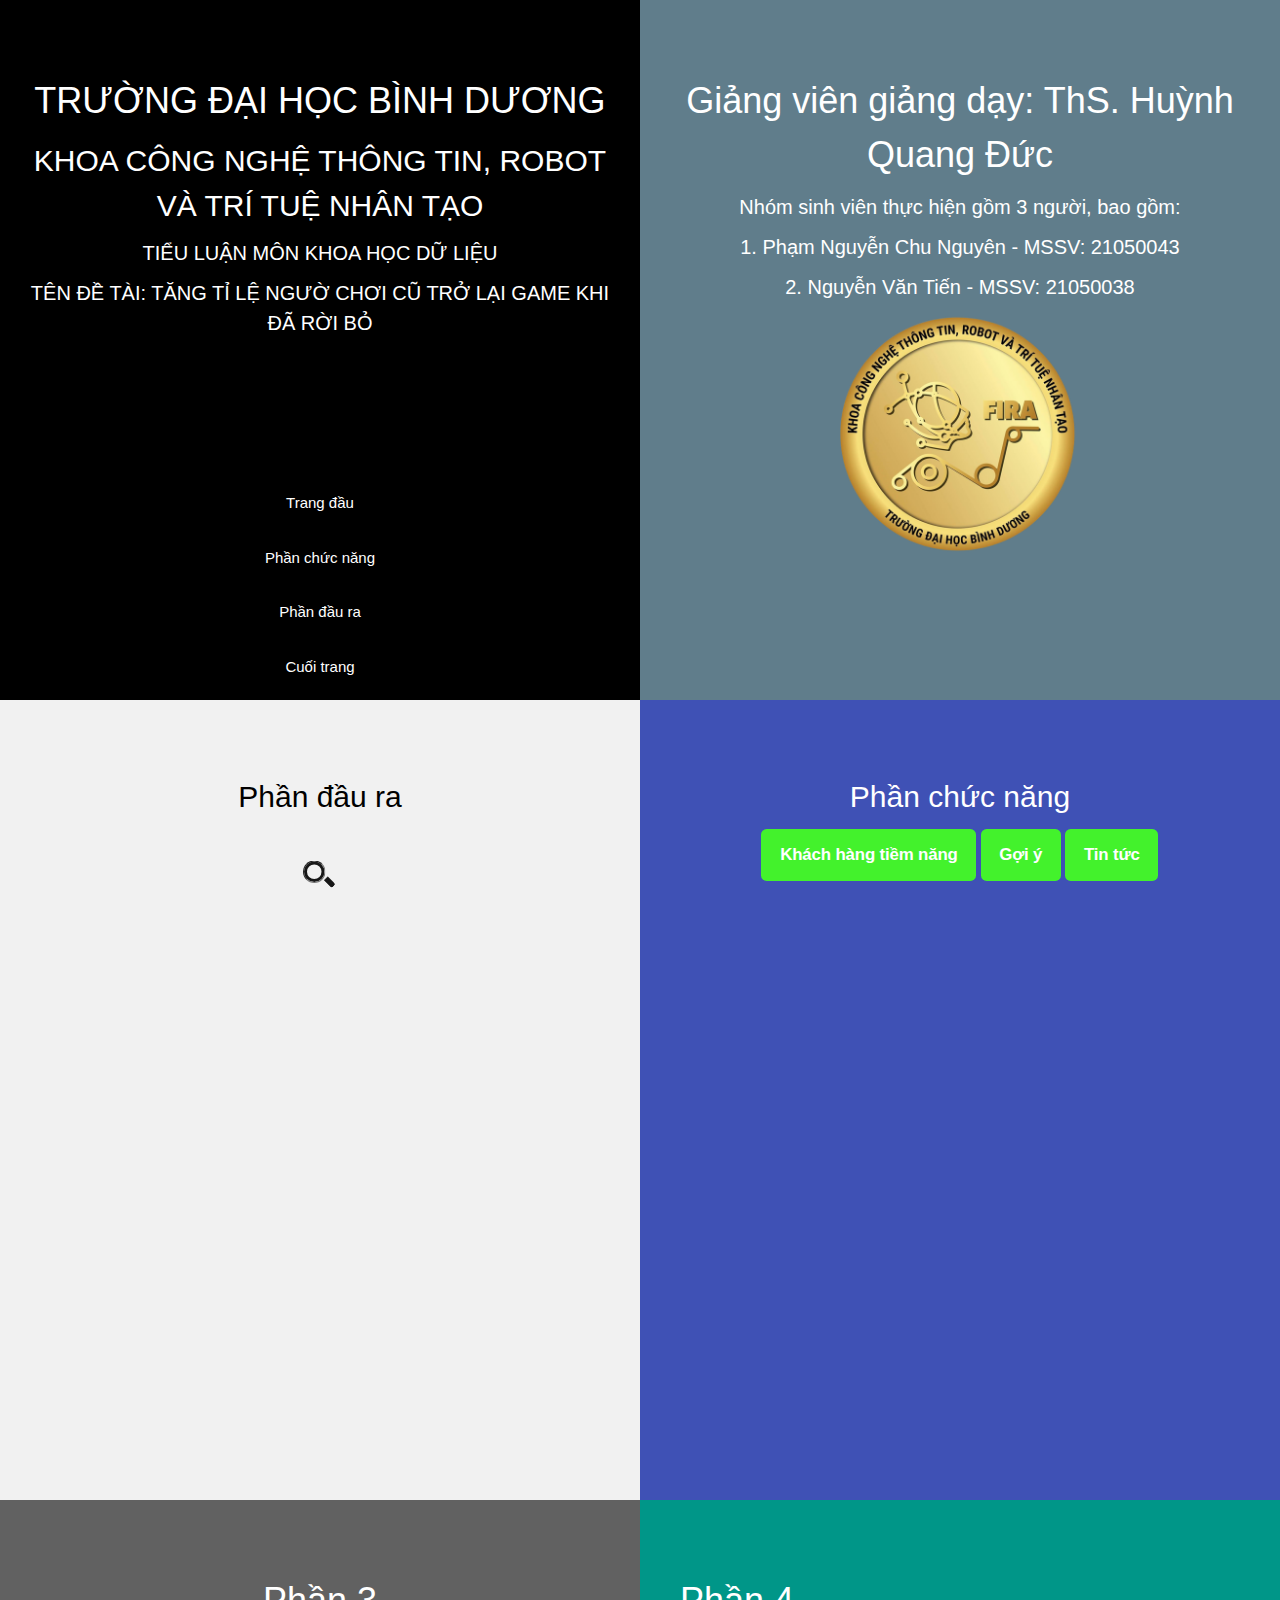
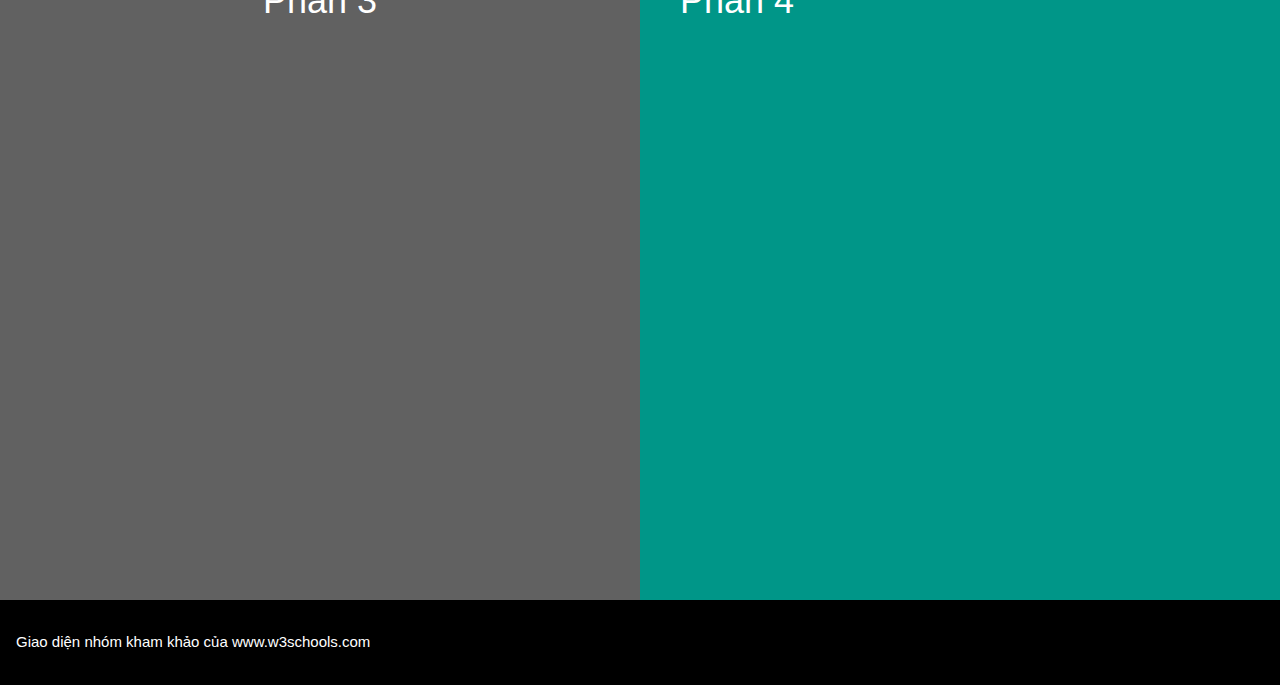
<file: index.html>
<!DOCTYPE html>
<html>
<head>
<title>Hiệu ứng chim mồi</title>
<meta charset="UTF-8">
<meta name="viewport" content="width=device-width, initial-scale=1">
<link rel="stylesheet" href="https://www.w3schools.com/w3css/4/w3.css">
<link rel="stylesheet" href="css.css">
<link href="https://fonts.googleapis.com/css2?family=Lato&display=swap" rel="stylesheet">
<link rel="stylesheet" href="https://cdnjs.cloudflare.com/ajax/libs/font-awesome/6.0.0/css/all.min.css" integrity="sha384-Gn5384xqQ1aoWXA+058RXPxPg6fy4IWvTNh0E263XmFcJlSAwiGgFAW/dAiS6JXm" crossorigin="anonymous">

</head>
<body class="w3-content" style="max-width:1300px">

<!-- First Grid: Logo & About -->
<div class="w3-row">
  <div class="w3-half w3-black w3-container w3-center" style="height:700px">
    <div class="w3-padding-64">
      <h1>TRƯỜNG ĐẠI HỌC BÌNH DƯƠNG</h1>
      <h2>KHOA CÔNG NGHỆ THÔNG TIN, ROBOT VÀ TRÍ TUỆ NHÂN TẠO</h2>
      <h4>TIỂU LUẬN MÔN KHOA HỌC DỮ LIỆU</h4>
      <h4>TÊN ĐỀ TÀI: TĂNG TỈ LỆ NGƯỜ CHƠI CŨ TRỞ LẠI GAME KHI ĐÃ RỜI BỎ</h4>
    </div>
    <div class="w3-padding-64">
      <a href="#" class="w3-button w3-black w3-block w3-hover-blue-grey w3-padding-16">Trang đầu</a>
      <a href="#work" class="w3-button w3-black w3-block w3-hover-teal w3-padding-16">Phần chức năng</a>
      <a href="#work" class="w3-button w3-black w3-block w3-hover-dark-grey w3-padding-16">Phần đầu ra</a>
      <a href="#contact" class="w3-button w3-black w3-block w3-hover-brown w3-padding-16">Cuối trang</a>
    </div>
  </div>
  <div class="w3-half w3-blue-grey w3-container" style="height:700px">
    <div class="w3-padding-64 w3-center">
      <h1>Giảng viên giảng dạy: ThS. Huỳnh Quang Đức</h1>
      <h4>Nhóm sinh viên thực hiện gồm 3 người, bao gồm:</h4>
      <h4>1. Phạm Nguyễn Chu Nguyên - MSSV: 21050043</h4>
      <h4>2. Nguyễn Văn Tiến - MSSV: 21050038</h4>
      <img src="logo.png" alt="Logo khoa" width="40%" height="auto">
      </div>
    </div>
  </div>
</div>

<!-- Second Grid -->
<div class="w3-row">
  <div class="w3-half w3-light-grey w3-center" style="min-height:800px" id="work">
    <div class="w3-padding-64">
      <h2>Phần đầu ra</h2>
      <form action="" class="search-bar">
        <input type="search" name="search" pattern=".*\S.*" required>
        <button class="search-btn" type="submit">
          <span>Search</span>
        </button>
      </form>
    </div>
  </div>
  <div class="w3-half w3-indigo w3-container" style="min-height:800px">
    <div class="w3-padding-64 w3-center">

      <h2>Phần chức năng</h2>
      <button class="button-1" role="button">Khách hàng tiềm năng</button>
      <button class="button-1" role="button">Gợi ý</button>
      <button class="button-1" role="button">Tin tức</button>
    </div>
  </div>
</div>

<!-- Third Grid -->
<div class="w3-row" id="contact">
  <div class="w3-half w3-dark-grey w3-container w3-center" style="height:700px">
    <div class="w3-padding-64">
      <h1>Phần 3</h1>
    </div>
  </div>
  <div class="w3-half w3-teal w3-container" style="height:700px">
    <div class="w3-padding-64 w3-padding-large">
      <h1>Phần 4</h1>
    </div>
  </div>
</div>

<!-- Footer -->
<footer class="w3-container w3-black w3-padding-16">
    <p>Giao diện nhóm kham khảo của www.w3schools.com</p>
</footer>

</body>
</html>
</file>
<file: css.css>
.button-1 {
  backface-visibility: hidden;
  background: #43f22c;
  border: 0;
  border-radius: .375rem;
  box-sizing: border-box;
  color: #fff;
  cursor: pointer;
  display: inline-block;
  font-family: Circular,Helvetica,sans-serif;
  font-size: 1.125rem;
  font-weight: 700;
  letter-spacing: -.01em;
  line-height: 1.3;
  padding: 1rem 1.25rem;
  position: relative;
  text-align: left;
  text-decoration: none;
  transform: translateZ(0) scale(1);
  transition: transform .2s;
  user-select: none;
  -webkit-user-select: none;
  touch-action: manipulation;
}

.button-1:disabled {
  color: #787878;
  cursor: auto;
}

.button-1:not(:disabled):hover {
  transform: scale(1.05);
}

.button-1:not(:disabled):hover:active {
  transform: scale(1.05) translateY(.125rem);
}

.button-1:focus {
  outline: 0 solid transparent;
}

.button-1:focus:before {
  border-width: .125rem;
  content: "";
  left: calc(-1*.375rem);
  pointer-events: none;
  position: absolute;
  top: calc(-1*.375rem);
  transition: border-radius;
  user-select: none;
}

.button-1:focus:not(:focus-visible) {
  outline: 0 solid transparent;
}

.button-1:not(:disabled):active {
  transform: translateY(.125rem);
}



.search-bar input,
.search-btn, 
.search-btn:before, 
.search-btn:after {
  transition: all 0.25s ease-out;
}
.search-bar input,
.search-btn {
  width: 3em;
  height: 3em;
}
.search-bar input:invalid:not(:focus),
.search-btn {
  cursor: pointer;
}
.search-bar,
.search-bar input:focus,
.search-bar input:valid  {
  width: 100%;
}
.search-bar input:focus,
.search-bar input:not(:focus) + .search-btn:focus {
  outline: transparent;
}
.search-bar {
  margin: auto;
  padding: 1.5em;
  justify-content: center;
  max-width: 30em;
}
.search-bar input {
  background: transparent;
  border-radius: 1.5em;
  box-shadow: 0 0 0 0.4em #171717 inset;
  padding: 0.75em;
  transform: translate(0.5em,0.5em) scale(0.5);
  transform-origin: 100% 0;
  -webkit-appearance: none;
  -moz-appearance: none;
  appearance: none;
}
.search-bar input::-webkit-search-decoration {
  -webkit-appearance: none;
}
.search-bar input:focus,
.search-bar input:valid {
  background: #fff;
  border-radius: 0.375em 0 0 0.375em;
  box-shadow: 0 0 0 0.1em #d9d9d9 inset;
  transform: scale(1);
}
.search-btn {
  background: #171717;
  border-radius: 0 0.75em 0.75em 0 / 0 1.5em 1.5em 0;
  padding: 0.75em;
  position: relative;
  transform: translate(0.25em,0.25em) rotate(45deg) scale(0.25,0.125);
  transform-origin: 0 50%;
}
.search-btn:before, 
.search-btn:after {
  content: "";
  display: block;
  opacity: 0;
  position: absolute;
}
.search-btn:before {
  border-radius: 50%;
  box-shadow: 0 0 0 0.2em #f1f1f1 inset;
  top: 0.75em;
  left: 0.75em;
  width: 1.2em;
  height: 1.2em;
}
.search-btn:after {
  background: #f1f1f1;
  border-radius: 0 0.25em 0.25em 0;
  top: 51%;
  left: 51%;
  width: 0.75em;
  height: 0.25em;
  transform: translate(0.2em,0) rotate(45deg);
  transform-origin: 0 50%;
}
.search-btn span {
  display: inline-block;
  overflow: hidden;
  width: 1px;
  height: 1px;
}

/* Active state */
.search-bar input:focus + .search-btn,
.search-bar input:valid + .search-btn {
  background: #2762f3;
  border-radius: 0 0.375em 0.375em 0;
  transform: scale(1);
}
.search-bar input:focus + .search-btn:before, 
.search-bar input:focus + .search-btn:after,
.search-bar input:valid + .search-btn:before, 
.search-bar input:valid + .search-btn:after {
  opacity: 1;
}
.search-bar input:focus + .search-btn:hover,
.search-bar input:valid + .search-btn:hover,
.search-bar input:valid:not(:focus) + .search-btn:focus {
  background: #0c48db;
}
.search-bar input:focus + .search-btn:active,
.search-bar input:valid + .search-btn:active {
  transform: translateY(1px);
}

@media screen and (prefers-color-scheme: dark) {
  body, input {
    color: #f1f1f1;
  }
  body {
    background: #171717;
  }
  .search-bar input {
    box-shadow: 0 0 0 0.4em #f1f1f1 inset;
  }
  .search-bar input:focus,
  .search-bar input:valid {
    background: #3d3d3d;
    box-shadow: 0 0 0 0.1em #3d3d3d inset;
  }
  .search-btn {
    background: #f1f1f1;
  }
}
</file>
